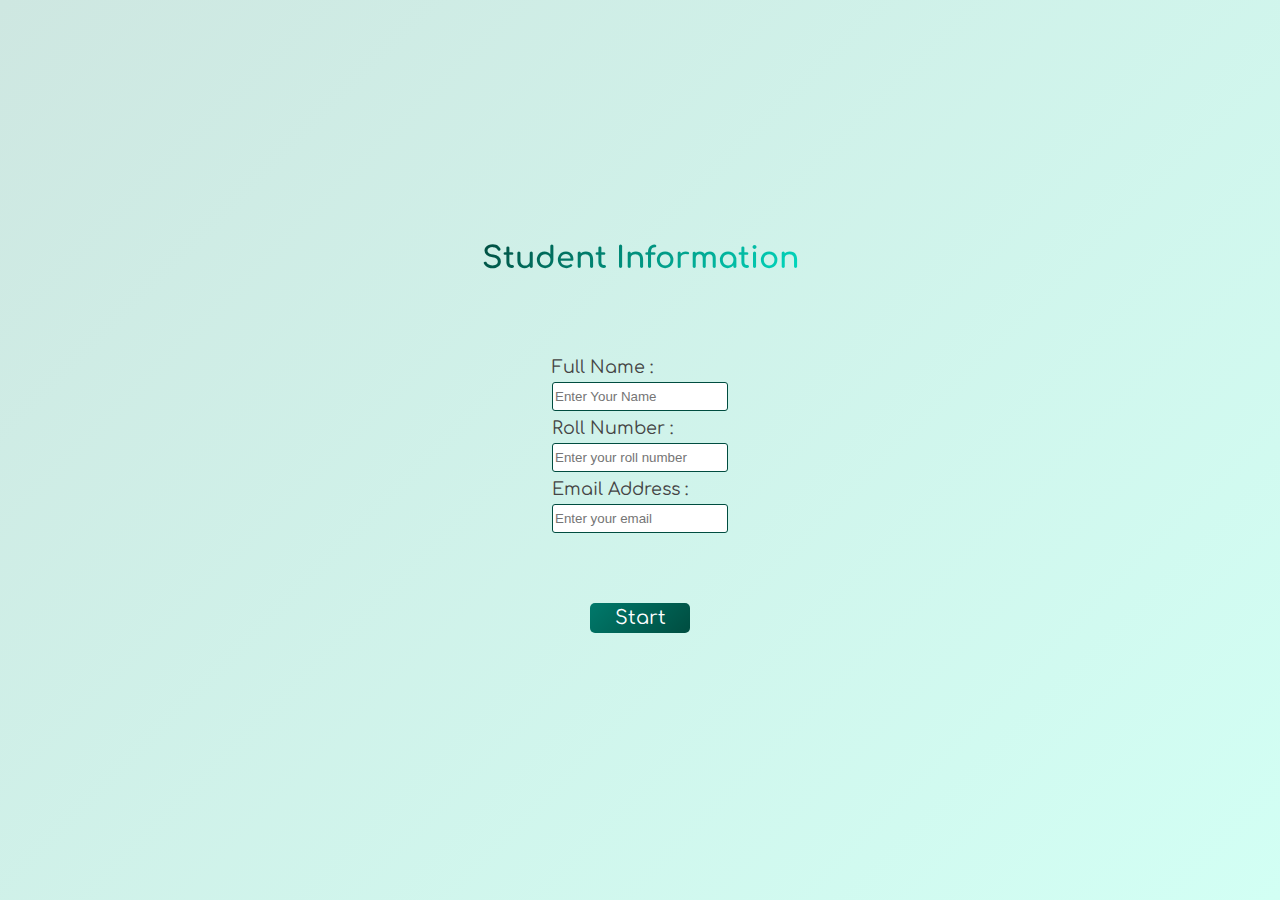
<file: index.html>
<!DOCTYPE html>
<html lang="en">
<head>
  <meta charset="UTF-8">
  <meta name="viewport" content="width=device-width, initial-scale=1.0">
  <title>Student Information</title>
  <link rel="stylesheet" href="styles.css">
  <link rel="shortcut icon" href="graduated.png" type="image/x-icon">
  <link rel="preconnect" href="https://fonts.googleapis.com" />
    <link rel="preconnect" href="https://fonts.gstatic.com" crossorigin />
    <link rel="preconnect" href="https://fonts.googleapis.com">
<link rel="preconnect" href="https://fonts.gstatic.com" crossorigin>
<link href="https://fonts.googleapis.com/css2?family=Comfortaa:wght@300..700&family=Exo+2:ital,wght@0,100..900;1,100..900&family=Itim&family=Montserrat+Subrayada:wght@400;700&family=Nunito+Sans:ital,opsz,wght@0,6..12,200..1000;1,6..12,200..1000&family=Nunito:ital,wght@0,200..1000;1,200..1000&family=Open+Sans:ital,wght@0,300..800;1,300..800&family=Patrick+Hand&family=Patrick+Hand+SC&family=Playwrite+GB+S:ital,wght@0,100..400;1,100..400&family=Recursive:wght@300..1000&family=Roboto+Mono:ital,wght@0,100..700;1,100..700&family=Rubik+Wet+Paint&family=Ubuntu:ital,wght@0,300;0,400;0,500;0,700;1,300;1,400;1,500;1,700&display=swap" rel="stylesheet">
    <link
      href="https://fonts.googleapis.com/css2?family=Exo+2:ital,wght@0,100..900;1,100..900&family=Itim&family=Montserrat+Subrayada:wght@400;700&family=Nunito+Sans:ital,opsz,wght@0,6..12,200..1000;1,6..12,200..1000&family=Nunito:ital,wght@0,200..1000;1,200..1000&family=Open+Sans:ital,wght@0,300..800;1,300..800&family=Patrick+Hand&family=Patrick+Hand+SC&family=Playwrite+GB+S:ital,wght@0,100..400;1,100..400&family=Recursive:wght@300..1000&family=Roboto+Mono:ital,wght@0,100..700;1,100..700&family=Rubik+Wet+Paint&family=Ubuntu:ital,wght@0,300;0,400;0,500;0,700;1,300;1,400;1,500;1,700&display=swap"
      rel="stylesheet"
    />
</head>
<body>
  
  <div class="user-info" id="user-info">
    <h2 id="stn">Student Information</h2>
    <form class="user-form" onsubmit="startCounT(event)">
      <div class="input-fields">
      <div class="inp-box">

        <label for="inpName">Full Name :</label>
        <input
          type="text"
          name="name"
          id="inpName"
          onInput="nameValid(event)"
          class="inpField"
          placeholder="Enter Your Name"
          required
        />
        <span class="error" id="error1"></span>
      </div>
      <div class="inp-box">
        <label for="inpRoll">Roll Number :</label>
        <input
          type="number"
          name="name"
          id="inpRoll"
          onInput="rollValid(event)"
          class="inpField"
          placeholder="Enter your roll number"
          required
        />
        <span class="error" id="error2"></span>
      </div>
      <div class="inp-box">
        <label for="inpName">Email Address :</label>
        <input
          type="email"
          name="name"
          id="inpEmail"
          onInput="emailValid(event)"
          class="inpField"
          placeholder="Enter your email"
          required
        />
        <span class="error" id="error3"></span>
      </div>
    </div>
    <div class="btns">
      <button type="submit" id="start" class="btn-s" onclick="GoToQuiz()">
        Start
      </button>
    </div>
    </form>


<!-- <img src="" alt=""> -->




</body>
<script src="app.js"></script>
</html>
</file>
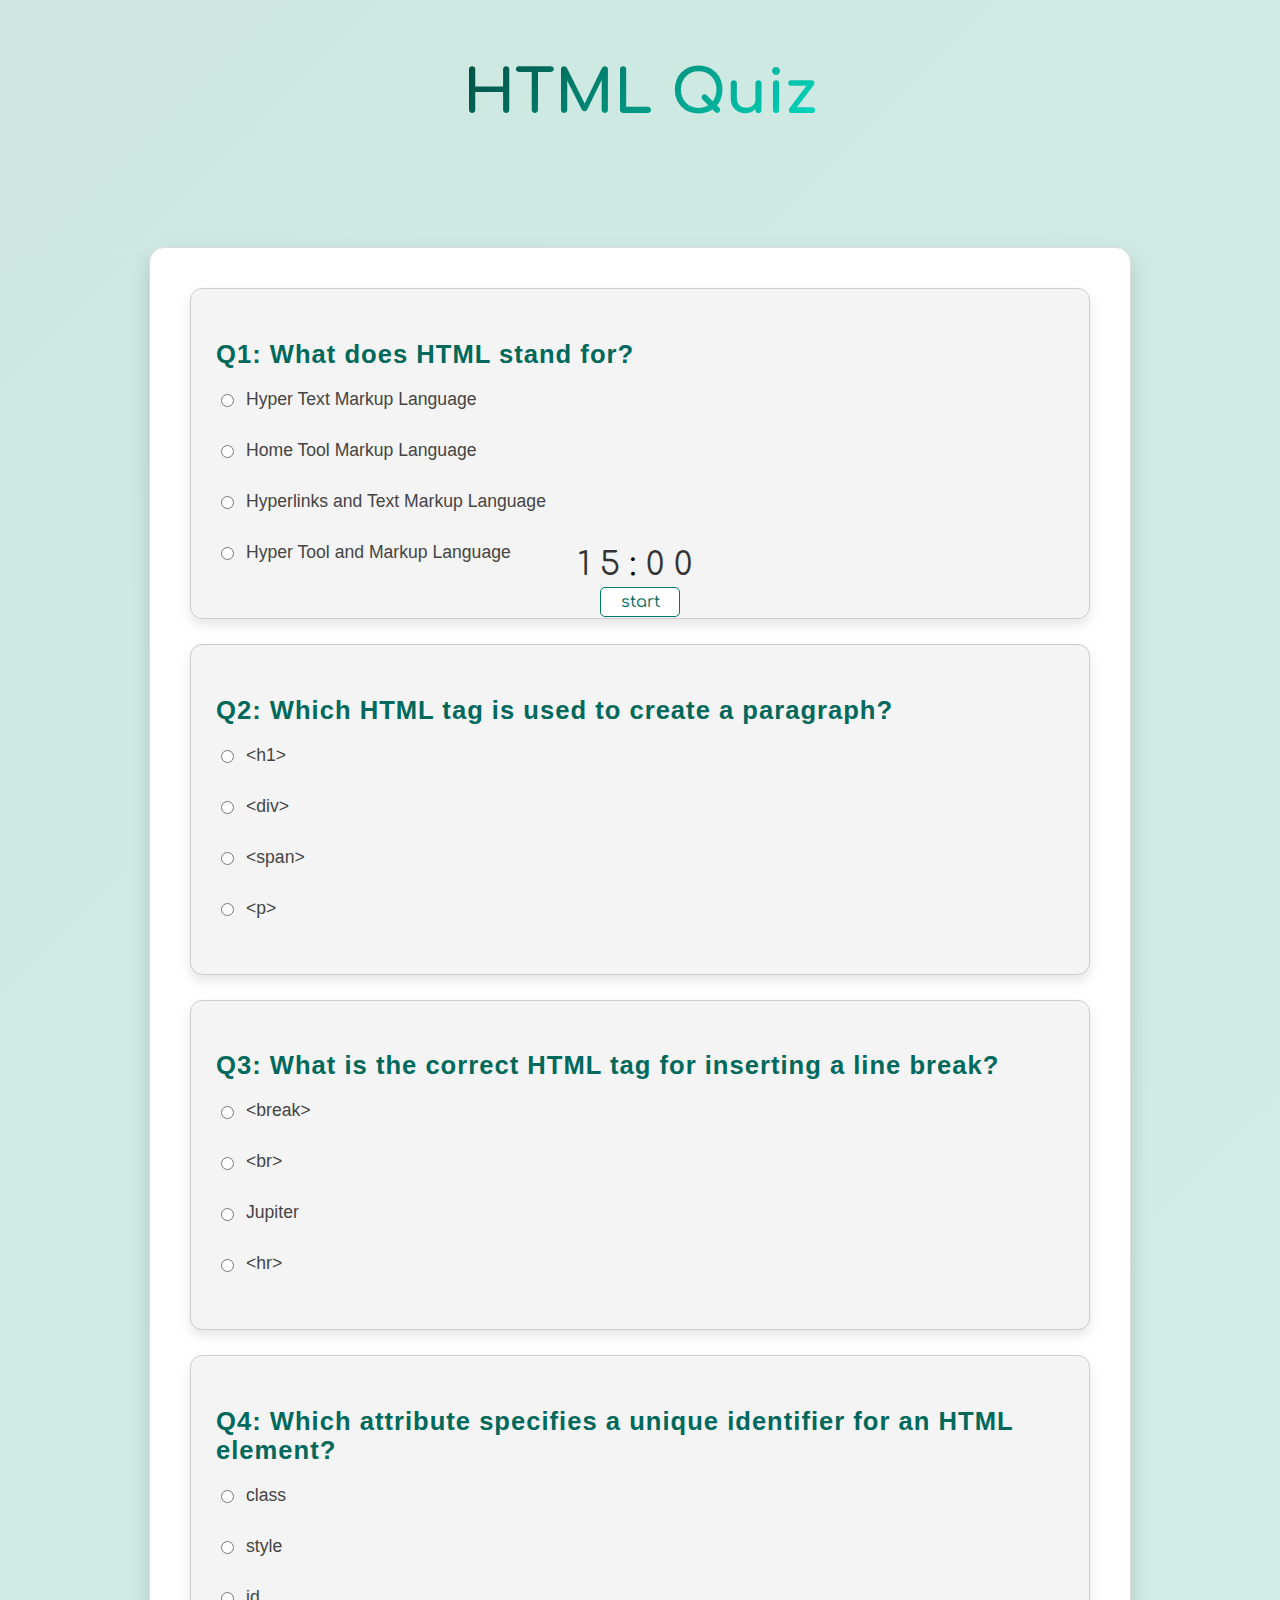
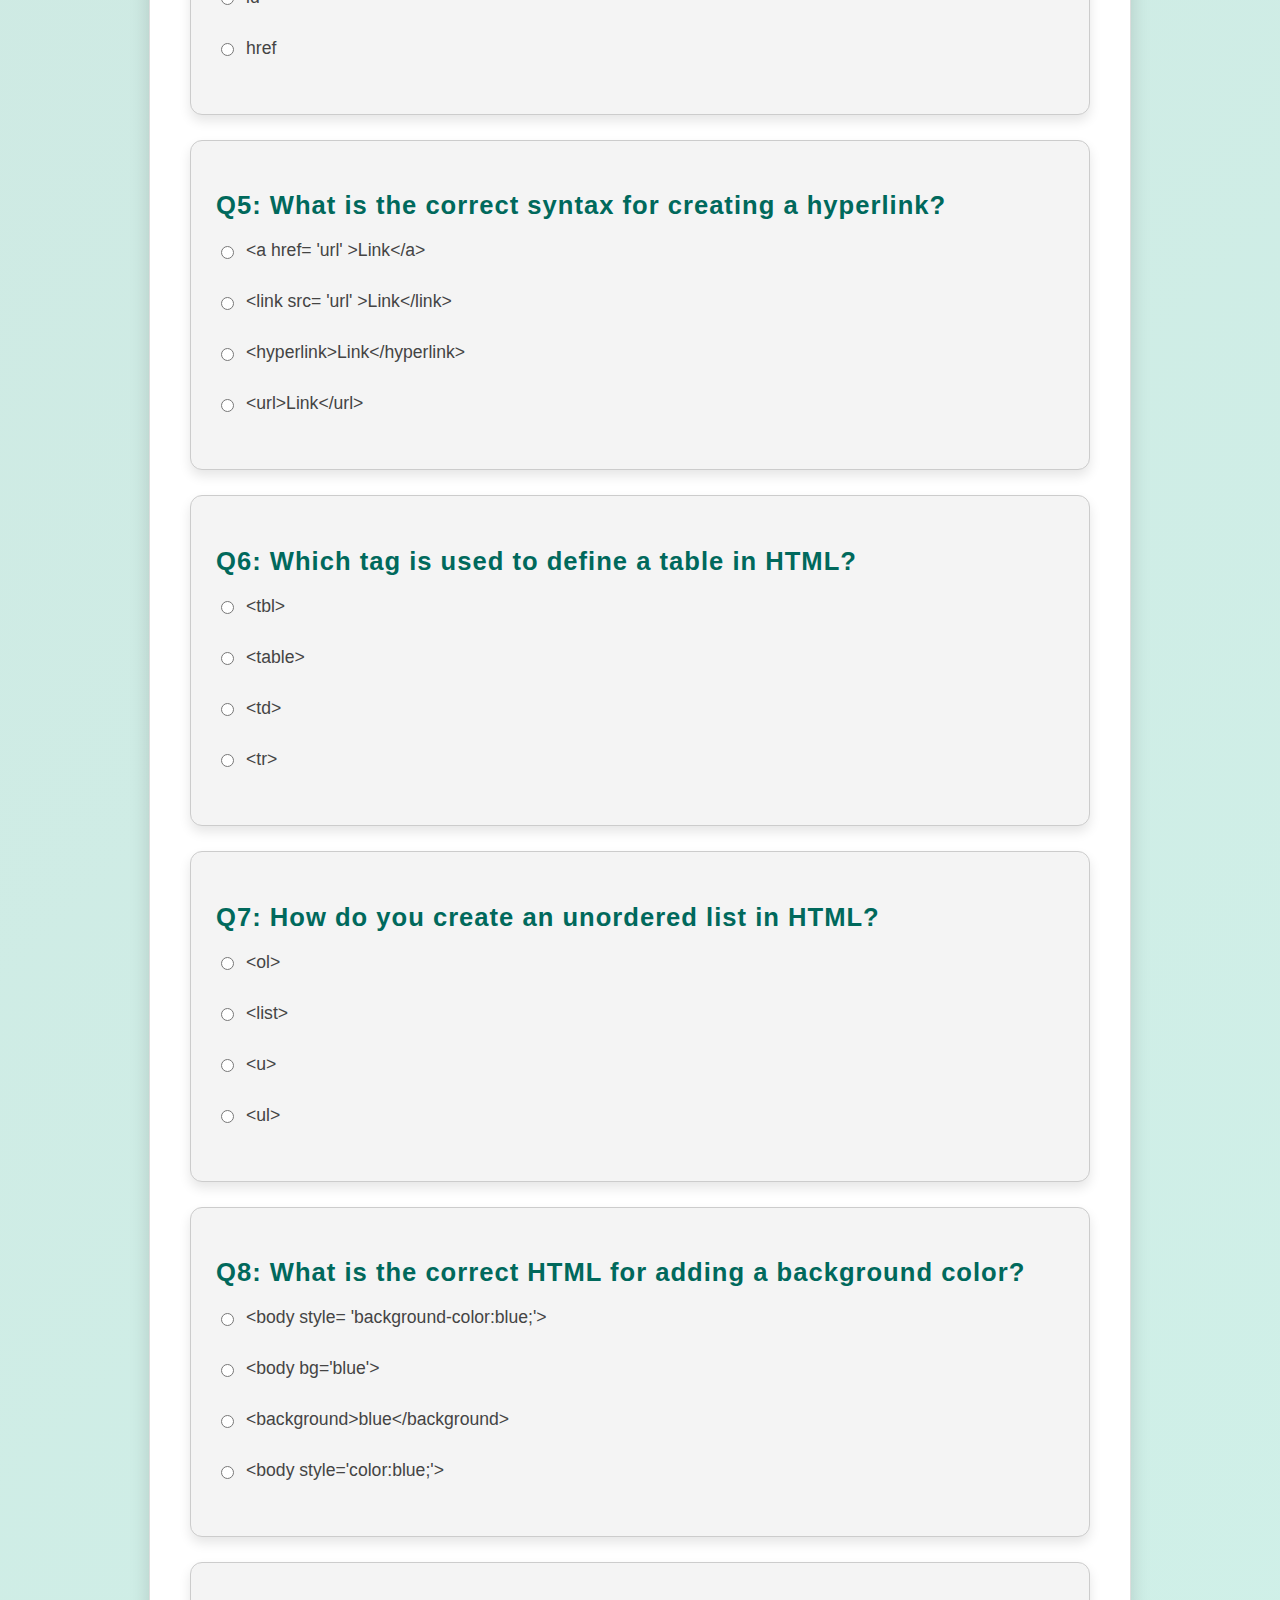
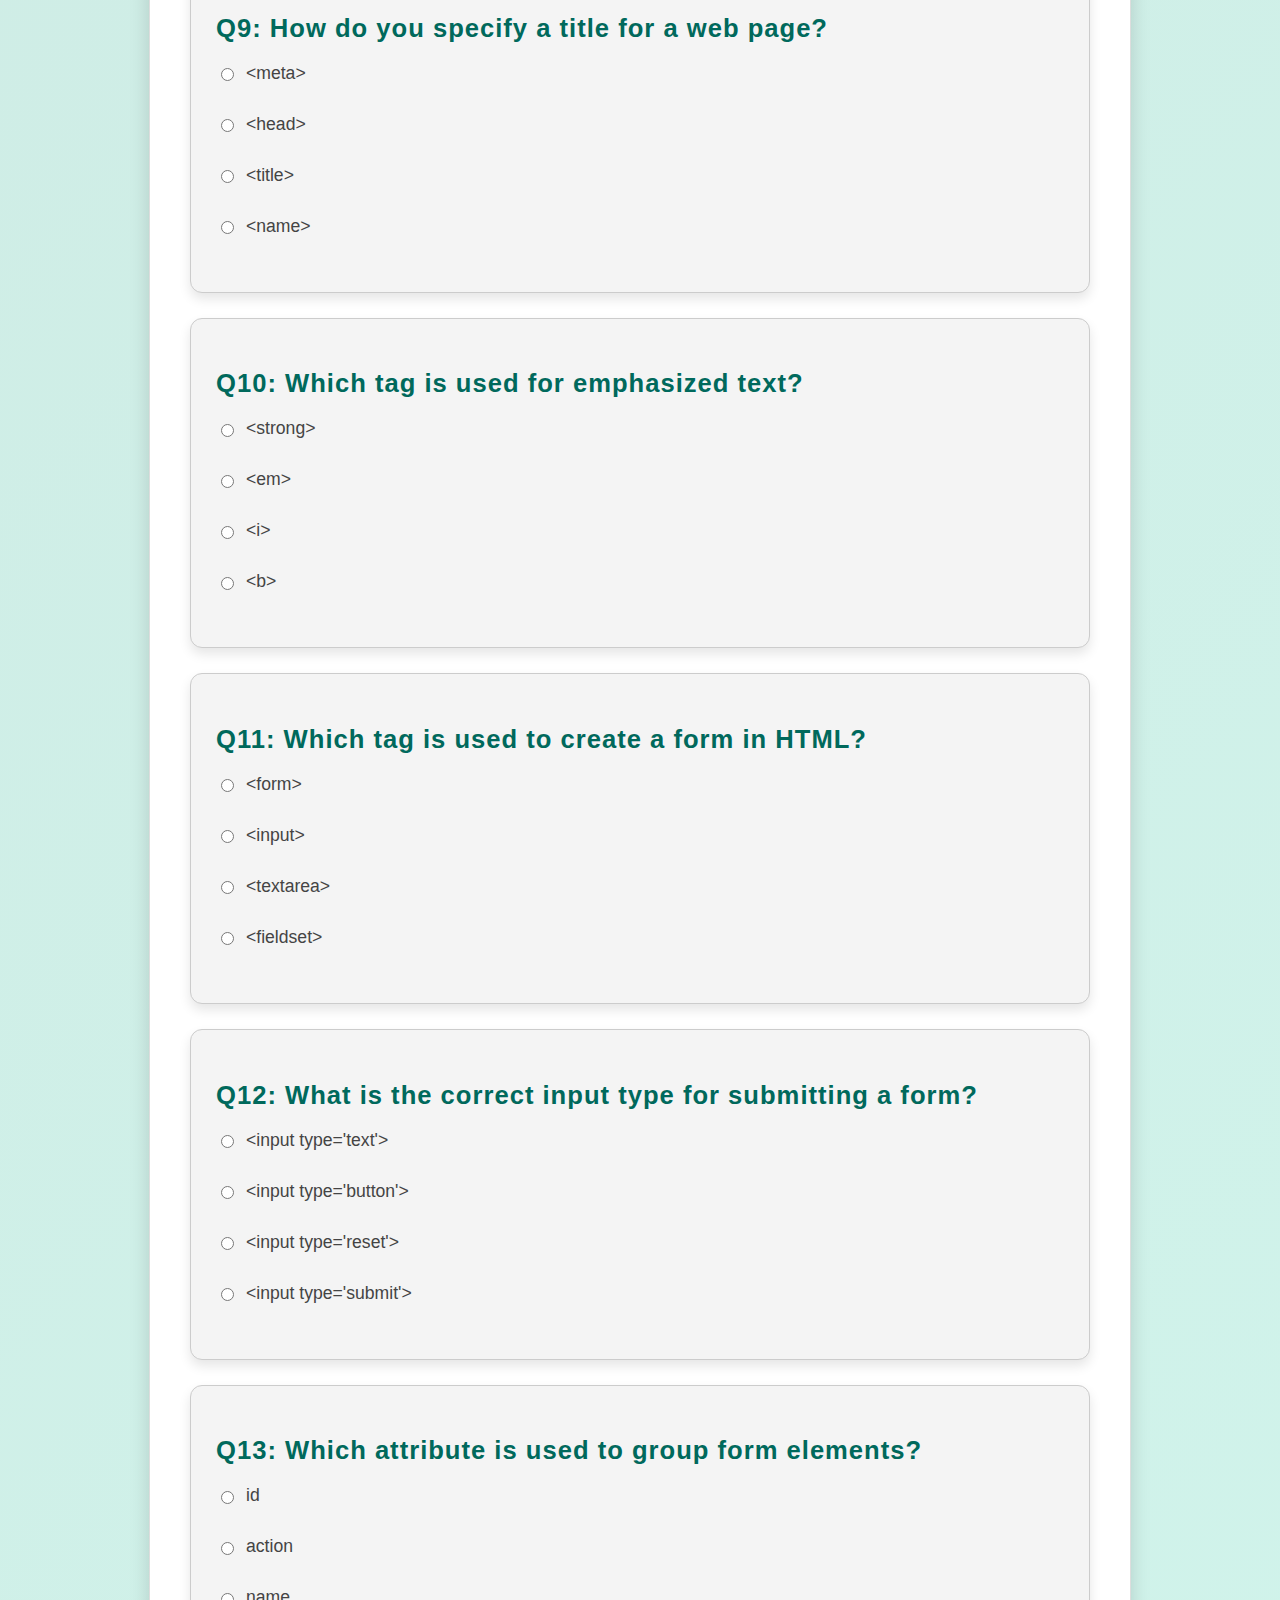
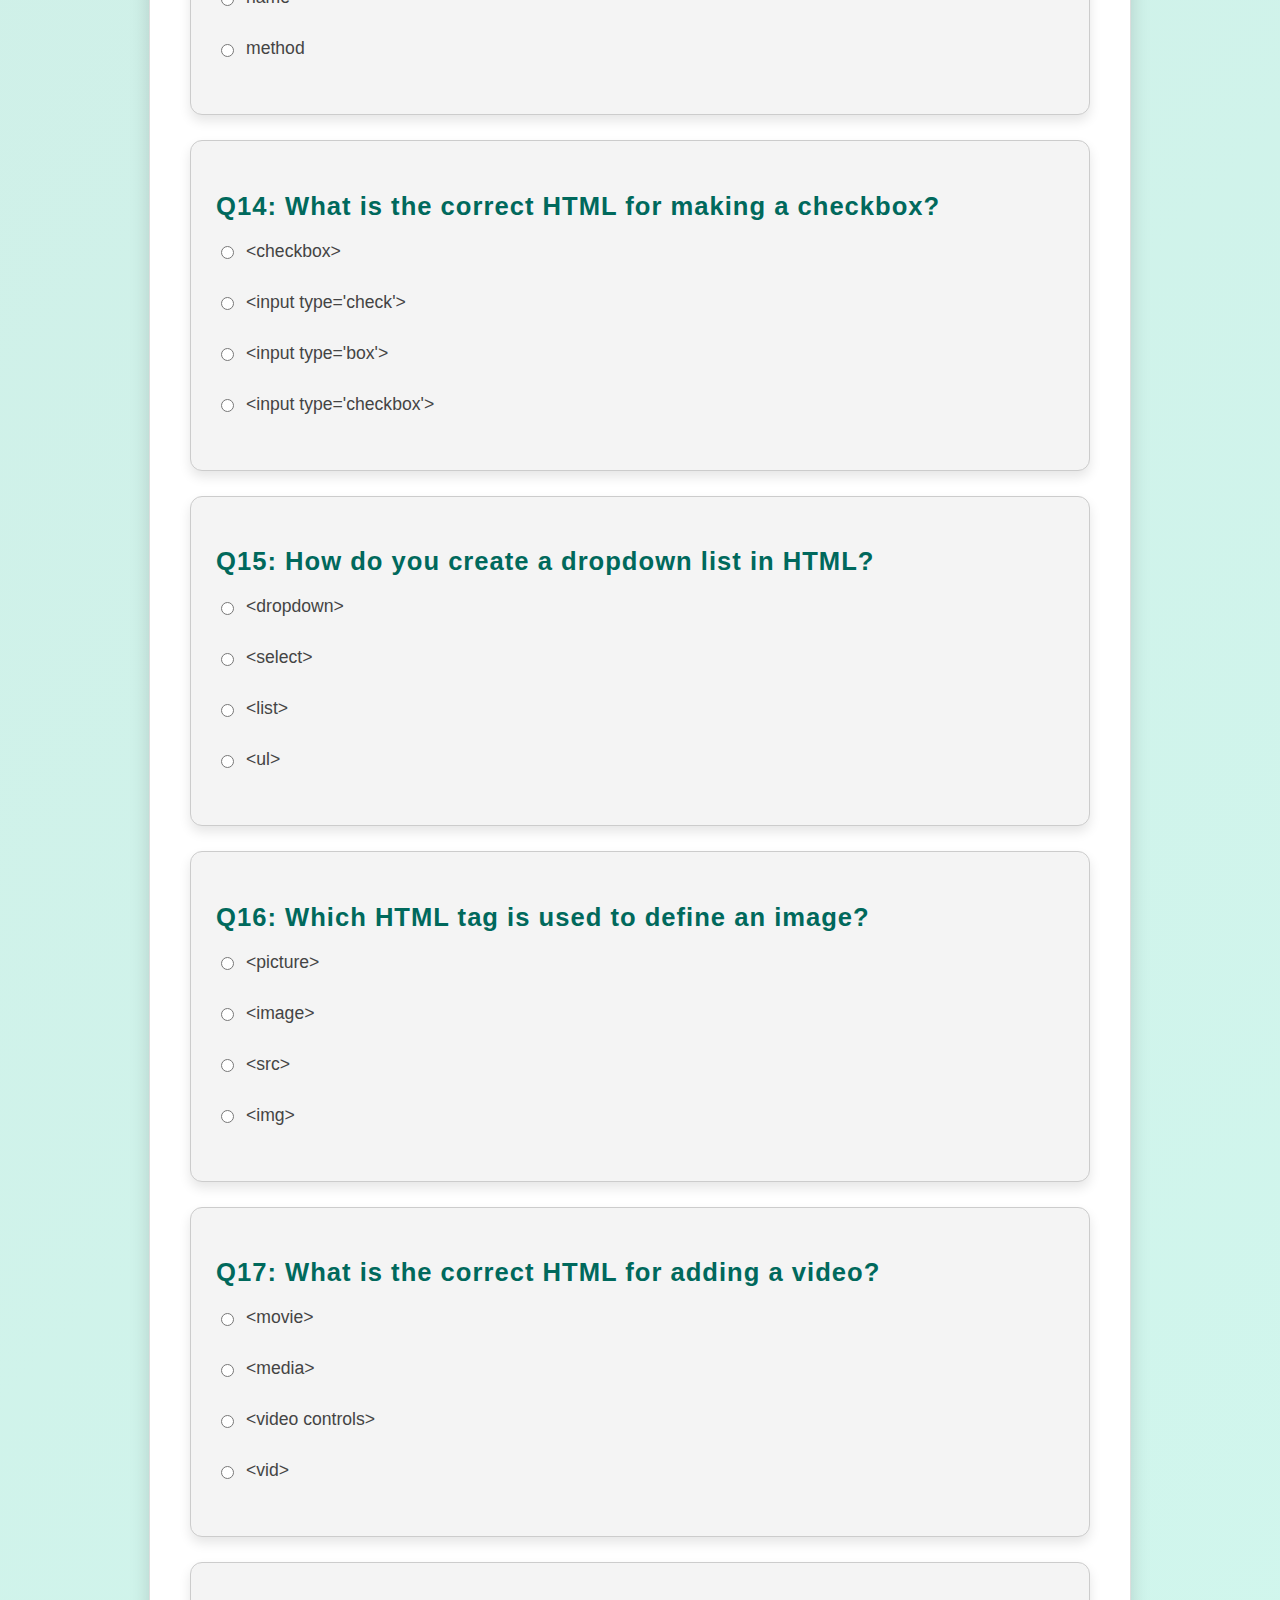
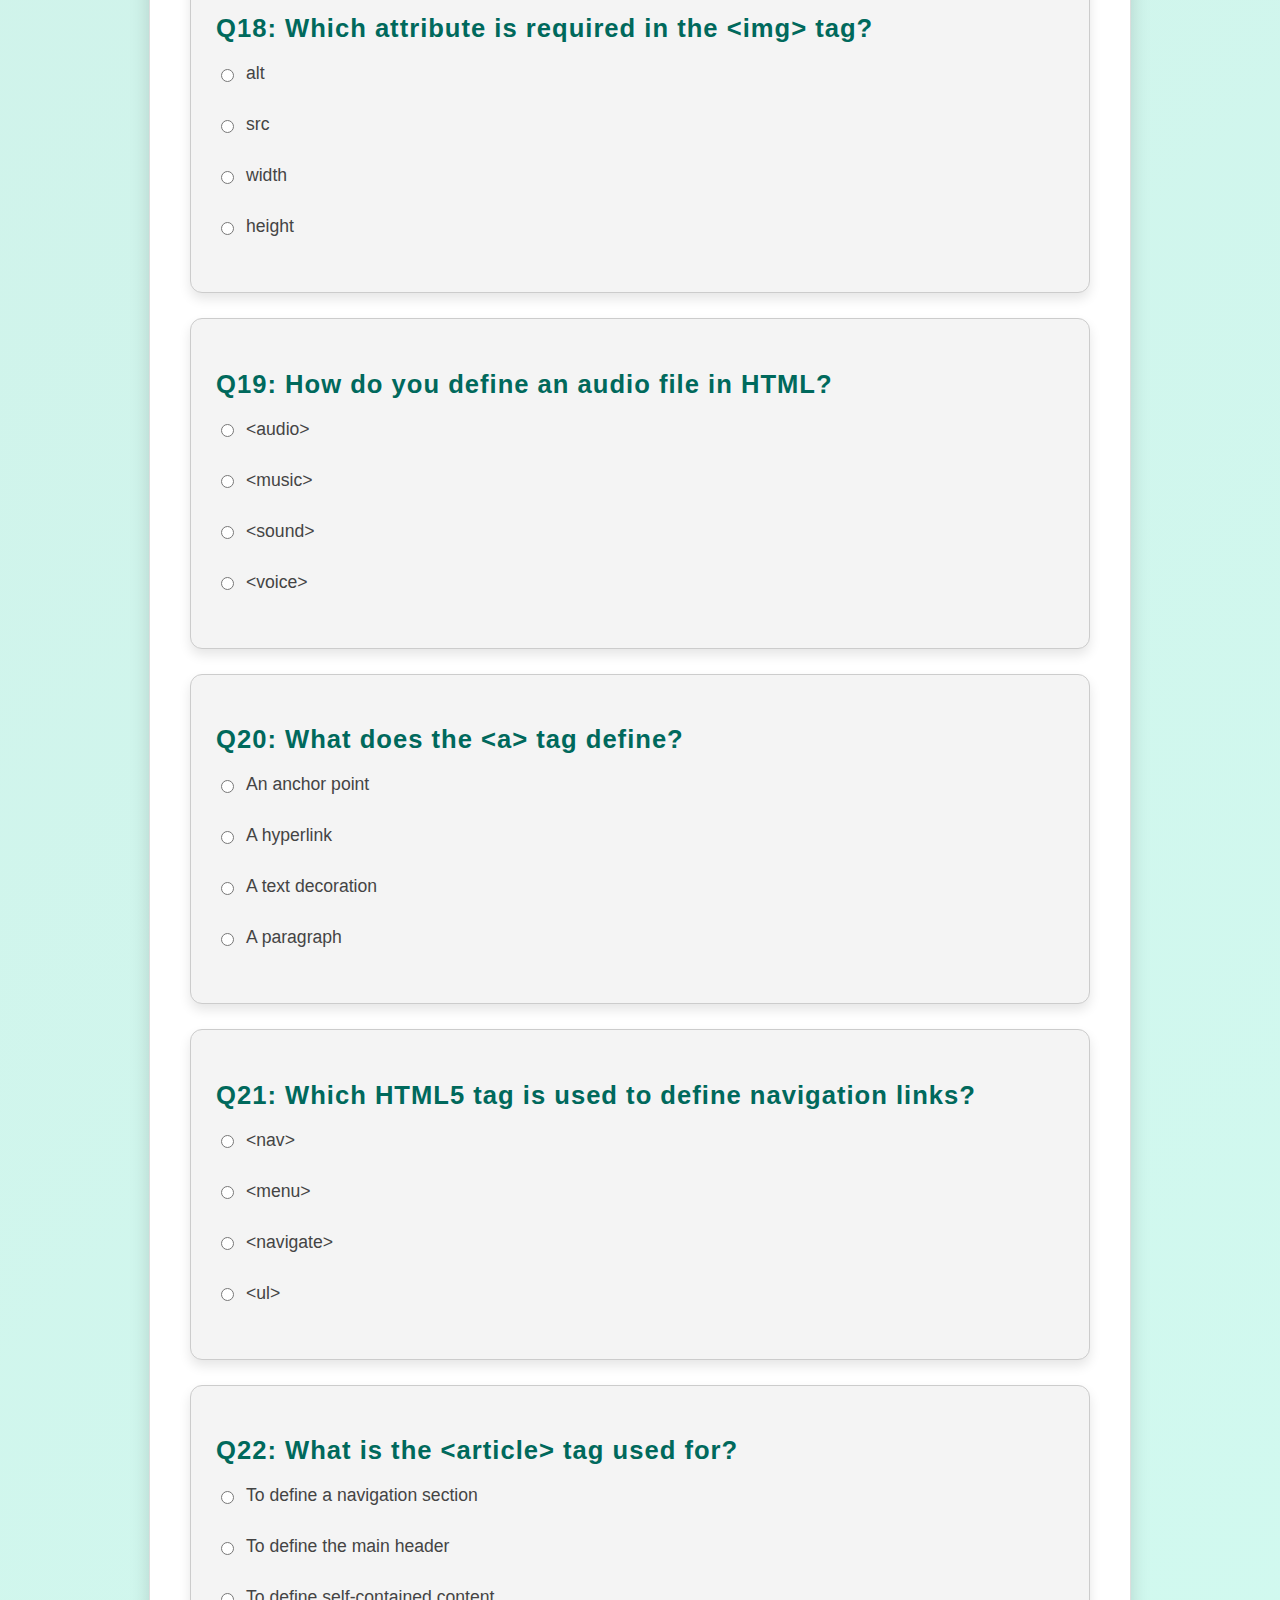
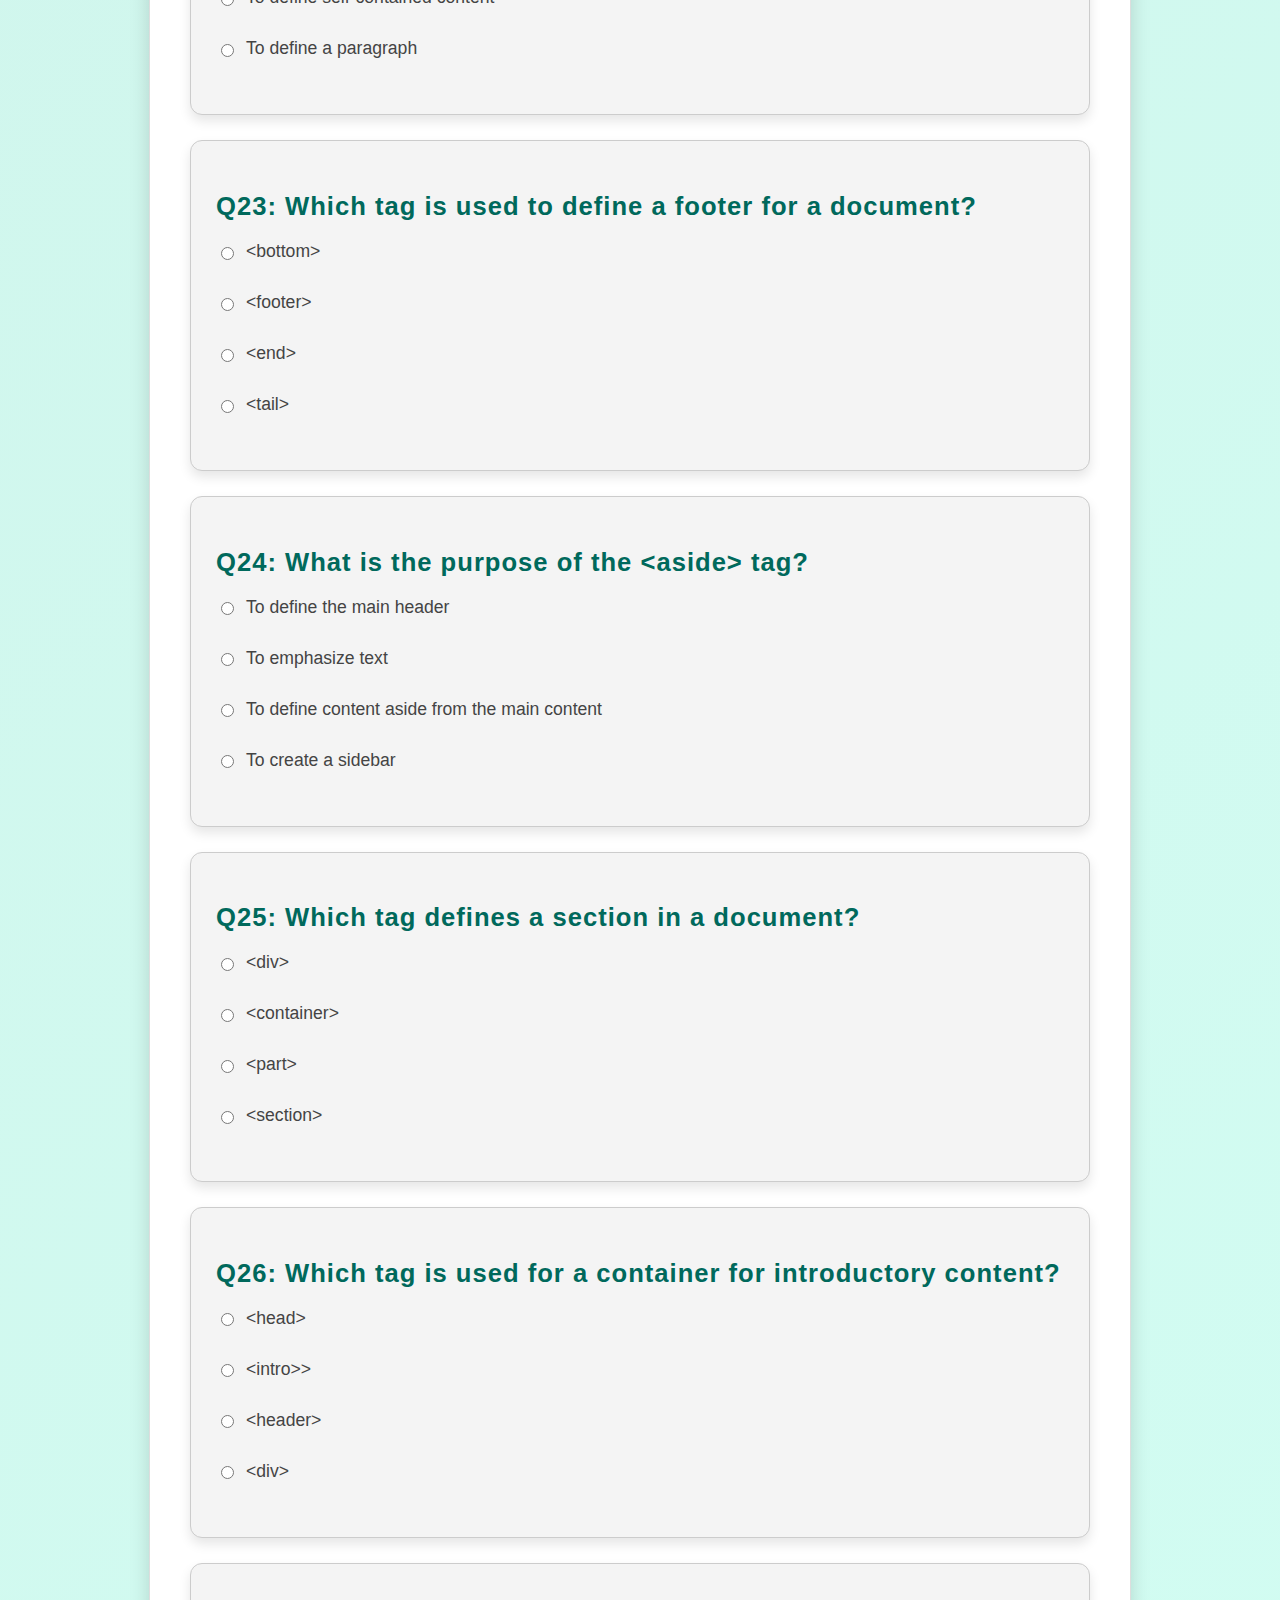
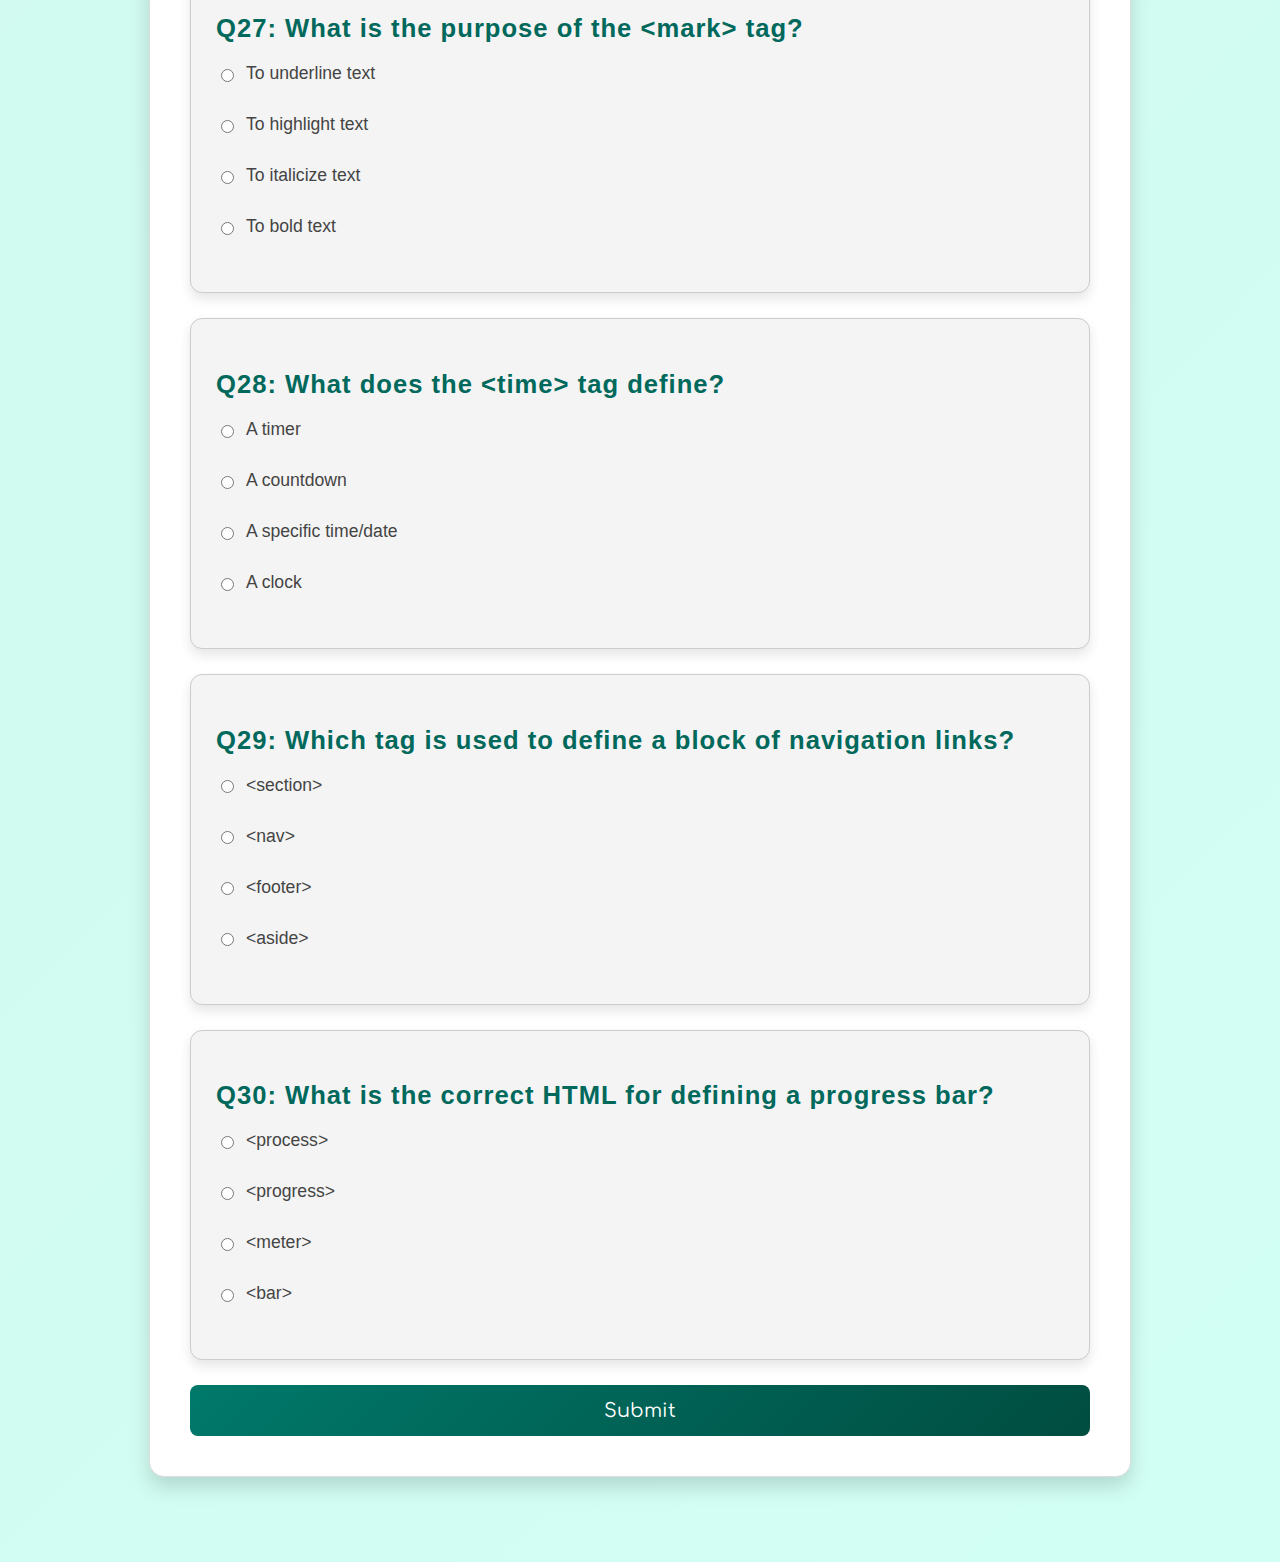
<file: quiz.html>
<!DOCTYPE html>
<html lang="en">
  <head>
    <meta charset="UTF-8" />
    <meta name="viewport" content="width=device-width, initial-scale=1.0" />
    <title>HTML-Quiz</title>
    <link rel="shortcut icon" href="./html.png" type="image/x-icon" />
    <link rel="stylesheet" href="./style.css" />
    <link rel="preconnect" href="https://fonts.googleapis.com" />
    <link rel="preconnect" href="https://fonts.gstatic.com" crossorigin />
    <link rel="preconnect" href="https://fonts.googleapis.com">
<link rel="preconnect" href="https://fonts.gstatic.com" crossorigin>
<link href="https://fonts.googleapis.com/css2?family=Comfortaa:wght@300..700&family=Exo+2:ital,wght@0,100..900;1,100..900&family=Itim&family=Montserrat+Subrayada:wght@400;700&family=Nunito+Sans:ital,opsz,wght@0,6..12,200..1000;1,6..12,200..1000&family=Nunito:ital,wght@0,200..1000;1,200..1000&family=Open+Sans:ital,wght@0,300..800;1,300..800&family=Patrick+Hand&family=Patrick+Hand+SC&family=Playwrite+GB+S:ital,wght@0,100..400;1,100..400&family=Recursive:wght@300..1000&family=Roboto+Mono:ital,wght@0,100..700;1,100..700&family=Rubik+Wet+Paint&family=Ubuntu:ital,wght@0,300;0,400;0,500;0,700;1,300;1,400;1,500;1,700&display=swap" rel="stylesheet">
    <link
      href="https://fonts.googleapis.com/css2?family=Exo+2:ital,wght@0,100..900;1,100..900&family=Itim&family=Montserrat+Subrayada:wght@400;700&family=Nunito+Sans:ital,opsz,wght@0,6..12,200..1000;1,6..12,200..1000&family=Nunito:ital,wght@0,200..1000;1,200..1000&family=Open+Sans:ital,wght@0,300..800;1,300..800&family=Patrick+Hand&family=Patrick+Hand+SC&family=Playwrite+GB+S:ital,wght@0,100..400;1,100..400&family=Recursive:wght@300..1000&family=Roboto+Mono:ital,wght@0,100..700;1,100..700&family=Rubik+Wet+Paint&family=Ubuntu:ital,wght@0,300;0,400;0,500;0,700;1,300;1,400;1,500;1,700&display=swap"
      rel="stylesheet"
    />
  </head>
  <body>
    <div class="haeding">
      <h1>HTML Quiz</h1>
    </div>
    <div id="main"></div>
    

    <button onclick="setInterval(stopWatch, 1000)" id="start">start</button>
    <div class="timer" id="stopWatch">
      <span id="mins">15 </span>
      <span style="color: black" id="dots"> : </span>
      <span id="secs">00 </span>
    </div>
  </body>
  <script src="./quiz.js"></script>
</html>
</file>
<file: styles.css>
/* ---------------------------------------------------------------------- FRORM CSS --------------------------------------------------------------------------------------- */


  /* Base Styles */
body {
    margin: 0;
    padding: 0;
    font-family: 'Poppins', sans-serif;
    background: linear-gradient(135deg, #cee7e1, #d2fff4);
    color: #333;
    display: flex;
    flex-direction: column;
    align-items: center;
    justify-content: center;
    min-height: 100vh;
    overflow-x: hidden;
    font-family: 'Poppins', sans-serif;
   font-family: "Comfortaa", serif;
   font-optical-sizing: auto;
   font-style: normal;
  }


h2{
    background: linear-gradient(135deg, #004d40, #02dac0);
   background-clip: text;
   color: transparent;
   font-size: 30px;
   font-weight: 900;
   position: relative;
   top: -50px;
   font-family: 'Poppins', sans-serif;
   font-family: "Comfortaa", serif;
   font-optical-sizing: auto;
   font-style: normal;
  }
  
  
  btn-s{
    color: #bbfff7;
    width: 100px;
  }


  /* Main Container */
  #main {
    background: white;
    max-width: 900px;
    width: 90%;
    margin: 100px auto 20px;
    padding: 40px;
    border-radius: 15px;
    box-shadow: 0 10px 20px rgba(0, 0, 0, 0.15);
    border: 1px solid #ddd;
  }
  
  
  label {
    font-size: 1.1em;
    color: #444;
    position: relative;
    top: 7px;
    display: flex;
    align-items: center;
    margin-bottom: 12px;
    cursor: pointer;
    transition: color 0.3s ease, text-shadow 0.3s ease;
  }
  
  
  input[type="radio"] {
    margin-right: 12px;
  }
  
  /* Buttons */
  button[type="submit"] {
    display: block;
    width: 100%;
    background: linear-gradient(135deg, #00796b, #004d40);
    color: white;
    border: none;
    border-radius: 8px;
    padding: 15px;
    font-size: 1.2em;
    width: 100px;
    height: 30px;
    text-align: center;
    display: flex;
    justify-content: center;
    align-items: center;
    border-radius: 5px;
    transition: transform 0.3s ease, box-shadow 0.3s ease;
    font-family: 'Poppins', sans-serif;
   font-family: "Comfortaa", serif;
   font-optical-sizing: auto;
   font-style: normal;
    cursor: pointer;
    text-align: center;
    transition: background 0.4s ease, transform 0.3s ease, box-shadow 0.3s ease;
  }
/*
  
  /* Footer */
  footer {
    width: 100%;
    background: linear-gradient(135deg, #004d40, #00796b);
    color: white;
    text-align: center;
    padding: 15px 0;
    margin-top: auto;
    box-shadow: 0 -4px 8px rgba(0, 0, 0, 0.1);
  }
  
  footer p {
    margin: 0;
    font-size: 1em;
    letter-spacing: 0.5px;
  }
  
  form{
    display: flex;
    flex-direction: column;
    gap: 70px;
    justify-content: center;
    align-items: center;
  }
  
  span{
    font-size: small;
  }

  input{
    height: 25px;
    width: 170px;
    border-radius: 3px;
    border: 1px groove #004d40; 
  }


 


/* Hover effects */
  
  button[type="submit"]:hover{
    
    position: relative;
    top: -5px;
    transform: translateY(-5px);
    box-shadow: 0px 2px 5px #00796b;
    background: linear-gradient(135deg, #004d40, #00796b);
  }
  
  label:hover {
    color: #004d40;
    text-shadow: 1px 1px 5px rgba(0, 77, 64, 0.5);
  }
  
  
  
  /* Responsive Styles */
  @media (max-width: 768px) {
    #main {
        padding: 25px;
    }
  
    .user-div {
        padding: 20px;
    }
  
    button[type="submit"] {
        font-size: 1em;
        padding: 12px;
    }
  
    header h1 {
        font-size: 1.5em;
    }
  }
  
  @media (max-width:427px){
    #main{
      width: 330px;
    }
  }
  
  
  @media screen and (max-width:378px){
    #main{
      width: 300px;
    }
    .user-div{
      font-size: small;
    }
  }
  
  
  
  @media screen and (max-width:327px){
    #main{
      width: 250px;
      /* padding: 10px; */
    }
    .user-div{
      font-size: small;
      width: 95%;
      margin-left: -14px;
    }
  
  }
</file>
<file: style.css>
/* Base Styles */
body {
  margin: 0;
  padding: 0;
  font-family: 'Poppins', sans-serif;
  background: linear-gradient(135deg, #cee7e1, #d2fff4);
  color: #333;
  display: flex;
  flex-direction: column;
  align-items: center;
  justify-content: center;
  min-height: 100vh;
  overflow-x: hidden;
}

/* Header Styles */
header {
  width: 100%;
  background: linear-gradient(135deg, #004d40, #00796b);
  color: white;
  padding: 20px 15px;
  text-align: center;
  box-shadow: 0 4px 8px rgba(0, 0, 0, 0.15);
  position: fixed;
  top: 0;
  z-index: 1000;
}

header h1 {
  margin: 0;
  font-size: 2em;
  text-transform: uppercase;
  letter-spacing: 2px;
}

h3{
  font-weight: 600;
}

label {
  font-size: 1.1em;
  color: #444;
  display: flex;
  align-items: center;
  margin-bottom: 12px;
  cursor: pointer;
  transition: color 0.3s ease, text-shadow 0.3s ease;
}

input[type="radio"] {
  margin-right: 12px;
}

/* Buttons */
button[type="submit"] {
  display: block;
  width: 100%;
  background: linear-gradient(135deg, #00796b, #004d40);
  color: white;
  border: none;
  border-radius: 8px;
  padding: 15px;
  font-size: 1.2em;
  font-family: 'Poppins', sans-serif;
  font-family: "Comfortaa", serif;
  font-optical-sizing: auto;
  /* font-weight: <weight>; */
  font-style: normal;
  cursor: pointer;
  text-align: center;
  transition: background 0.4s ease, transform 0.3s ease, box-shadow 0.3s ease;
}


/* Footer */
footer {
  width: 100%;
  background: linear-gradient(135deg, #004d40, #00796b);
  color: white;
  text-align: center;
  padding: 15px 0;
  margin-top: auto;
  box-shadow: 0 -4px 8px rgba(0, 0, 0, 0.1);
}

footer p {
  margin: 0;
  font-size: 1em;
  letter-spacing: 0.5px;
}



h1 {
  background: linear-gradient(135deg, #004d40, #02dac0);
  background-clip: text;
  color: transparent;
  font-size: 60px;
  font-weight: 800;
  position: relative;
  top: 20px;
  font-family: 'Poppins', sans-serif;
  font-family: "Comfortaa", serif;
  font-optical-sizing: auto;
  font-style: normal;
}

/* Class selectors */

/* Question Card */
.user-div {
  background: #f4f4f4;
  margin-bottom: 25px;
  padding: 25px;
  border-radius: 12px;
  border: 1px solid #ccc;
  box-shadow: 0 6px 12px rgba(0, 0, 0, 0.1);
  transition: transform 0.3s ease, box-shadow 0.3s ease;
}


.user-div h3 {
  font-size: 1.6em;
  margin-bottom: 20px;
  color: #00695c;
  letter-spacing: 1px;
}

/* ID selectors */

#start{
  color: #00695c;
  background-color: white;
  border-radius: 5px;
  width: 80px;
  height: 30px;
  font-family: 'Poppins', sans-serif;
  font-family: "Comfortaa", serif;
  font-optical-sizing: auto;
  font-style: normal;
  border: 1px ridge #00796b;
  font-size: medium;
  position: relative;
  bottom: 10690px;
  
}

/* Main Container */
#main {
  background: white;
  max-width: 900px;
  width: 90%;
  margin: 100px auto 20px;
  padding: 40px;
  border-radius: 15px;
  box-shadow: 0 10px 20px rgba(0, 0, 0, 0.15);
  border: 1px solid #ddd;
}


/* Hover effects */

#start:hover{
  cursor: pointer;
  background-color: #bbfff7;
  transition: all 0.2s ease-in;
}


.user-div:hover {
  transform: translateY(-5px);
}


.user-div:hover{
  box-shadow: 0px 8px 18px rgba(0, 0, 0, 0.651);
  transition: box-shadow  2s cubic-bezier(0.175, 0.885, 0.32, 1.275);
}

button[type="submit"]:hover {
  background: linear-gradient(135deg, #004d40, #00796b);
  transform: translateY(-3px);
  box-shadow: 0 8px 15px rgba(0, 0, 0, 0.2);
}

label:hover {
  color: #004d40;
  text-shadow: 1px 1px 5px rgba(0, 77, 64, 0.5);
}



.timer{
  display: flex;
  justify-content: center;
  align-items: center;
  /* border: 2px solid black; */
  font-size: xx-large;
  position: relative;
  bottom: 10580px;
  letter-spacing: 10px;
  font-family: 'Poppins', sans-serif;
  font-family: "Comfortaa", serif;
  font-optical-sizing: auto;
  font-style: normal;

}
#start{
  position: relative;
  bottom: 10510px;
}



/* Responsive Styles */


@media (max-width:2567px){
  #start{
    position: relative;
    bottom: 10510px;
  }
  }

@media (max-width:1447px){
  #start{
    position: relative;
    bottom: 10510px;
  }

}




@media (max-width: 1027px){
  
 
  #start{
  position: relative;
  bottom: 10510px;
}
  



}

@media (max-width: 768px) {
  #main {
      padding: 25px;
  }

  #start{
    position: relative;
    bottom: 10510px;
  }

  .user-div {
      padding: 20px;
  }

  button[type="submit"] {
      font-size: 1em;
      padding: 12px;
  }

  header h1 {
      font-size: 1.5em;
  }
}

@media (max-width:427px){
  #main{
    width: 330px;
  }
  .timer{
    position:relative ;
    bottom: 11820px;
  }
  h1{
    font-size: 50px;
  }
  #start{
    position: relative;
    bottom: 11750px;
  }
}


@media (max-width:378px){
  #main{
    width: 300px;
  }
  .user-div{
    font-size: small;
  }
  #start{
    position: relative;
    bottom: 10840px;
  }
  .timer{
    position: relative;
    bottom: 10910px; 
  }
}



@media  (max-width:327px){
  #main{
    width: 250px;
    /* padding: 10px; */
  }
  .user-div{
    font-size: small;
    width: 95%;
    margin-left: -14px;
  }
  #start{
    position: relative;
    bottom: 11050px;
  }
  .timer{
    position: relative;
    bottom: 11130px; 
  }
}
</file>
